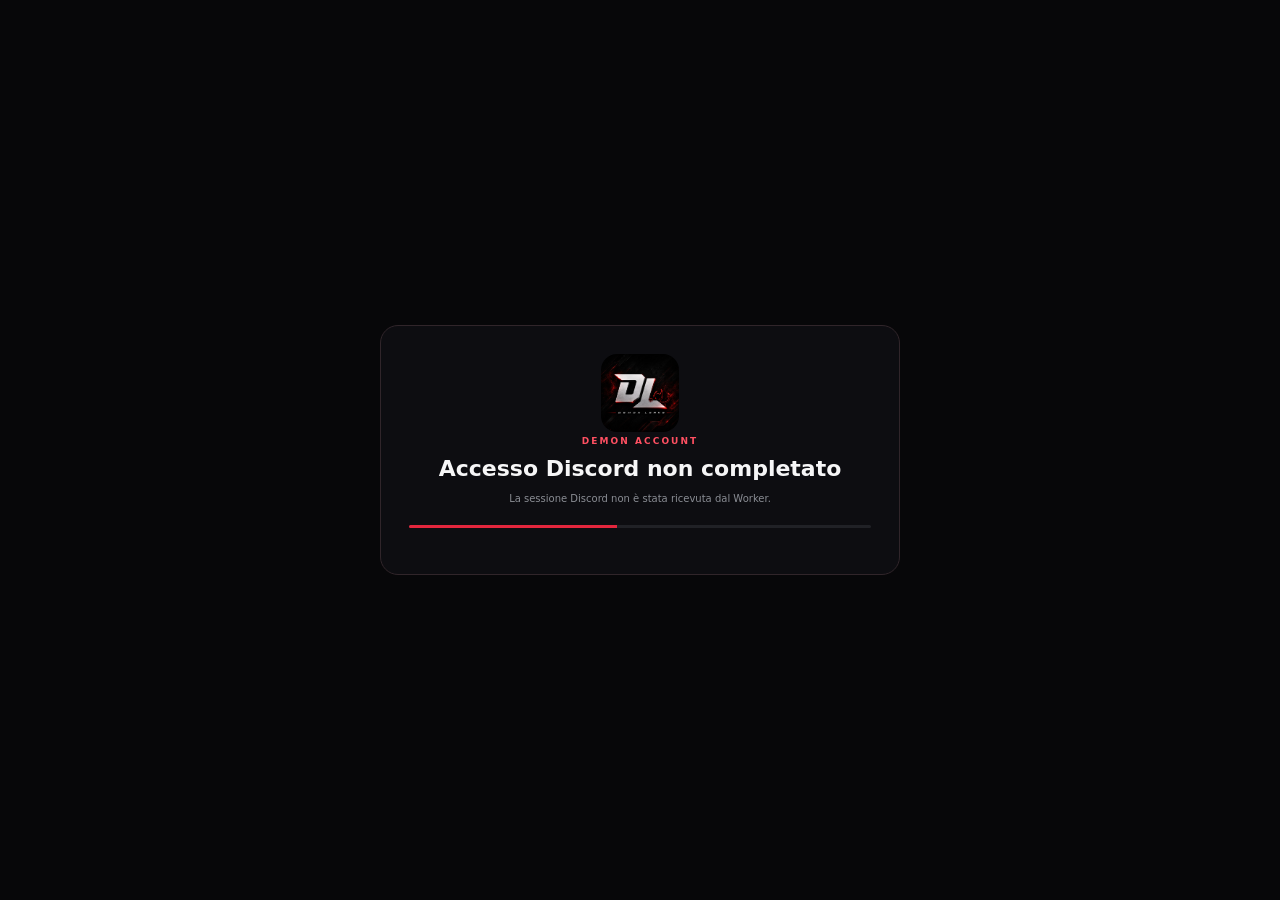
<file: auth-callback.html>
<!doctype html><html lang="it"><head><meta charset="utf-8"><meta name="viewport" content="width=device-width,initial-scale=1"><meta name="theme-color" content="#070709"><title>Demon Leaks • Discord</title><link rel="icon" href="./assets/demon-logo.jpg"><link rel="stylesheet" href="./styles.css?v=10.5"></head><body class="auth-callback-page"><div class="ambient ambient-a"></div><div class="ambient ambient-b"></div><main class="auth-callback-shell"><section class="auth-callback-card"><img src="./assets/demon-logo.jpg" alt=""><div class="hero-kicker">DEMON ACCOUNT</div><h1 id="authTitle">Collegamento Discord…</h1><p id="authText">Sto salvando il tuo account sul dispositivo. Non chiudere questa pagina.</p><div class="auth-progress"><span></span></div><button id="authRetry" class="top-action-btn btn-sand hidden" type="button"><span>Riprova</span></button></section></main><script src="./firebase-config.js?v=10.5"></script><script type="module" src="./auth-callback.js?v=10.5"></script></body></html>
</file>
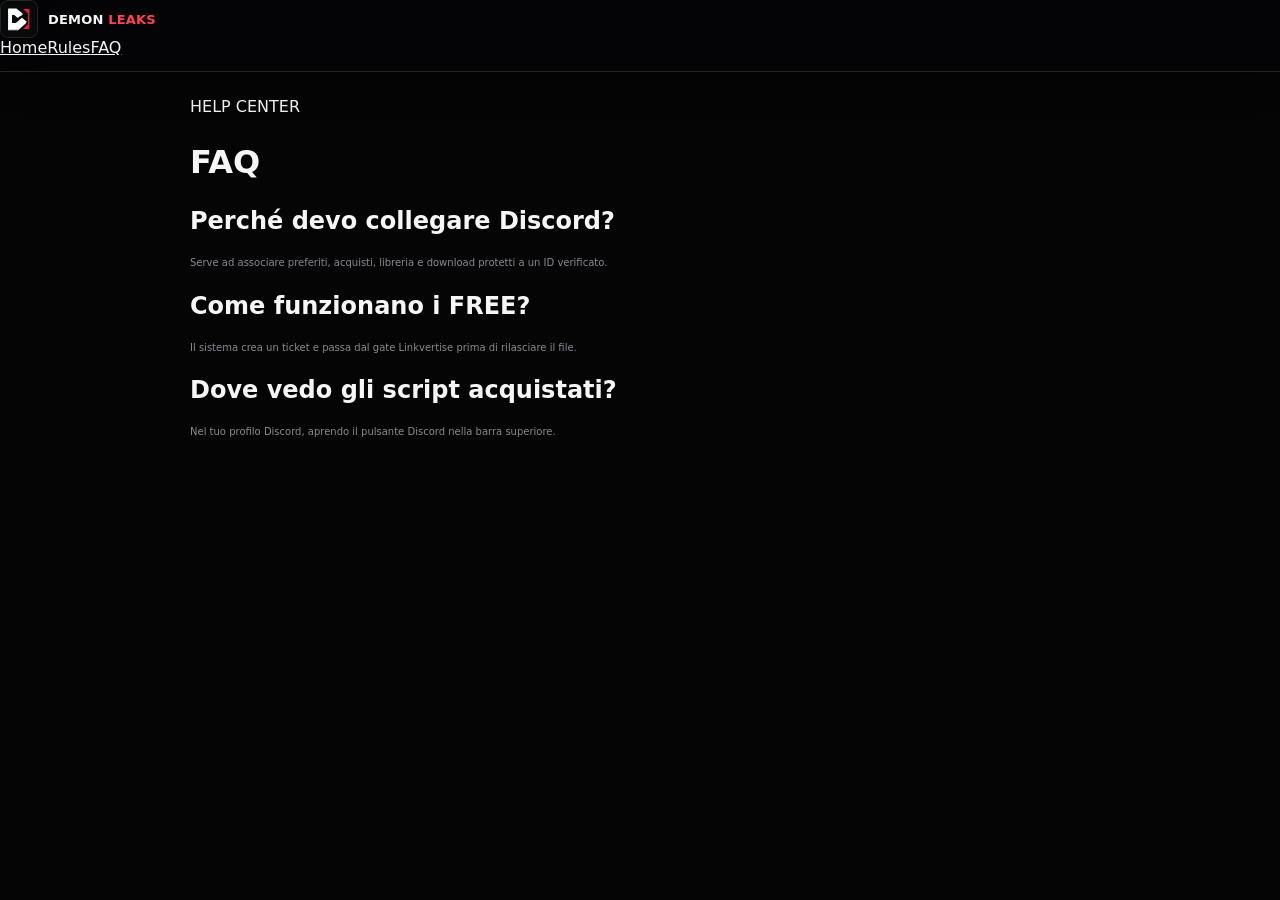
<file: faq.html>
<!doctype html><html lang="it"><head><meta charset="utf-8"><meta name="viewport" content="width=device-width,initial-scale=1"><title>FAQ • Demon Leaks</title><link rel="icon" href="./assets/demon-mark.svg"><link rel="stylesheet" href="./styles.css?v=8"></head><body><header class="site-header"><div class="header-inner"><a class="brand" href="./"><img src="./assets/demon-mark.svg"><span>DEMON <b>LEAKS</b></span></a><nav class="main-nav"><a href="./">Home</a><a href="./rules.html">Rules</a><a href="./faq.html">FAQ</a></nav></div></header><main class="resource-shell"><section class="resource-panel" style="max-width:900px;margin:25px auto"><div class="eyebrow">HELP CENTER</div><h1 style="font-size:32px">FAQ</h1><h2>Perché devo collegare Discord?</h2><p class="resource-description">Serve ad associare preferiti, acquisti, libreria e download protetti a un ID verificato.</p><h2>Come funzionano i FREE?</h2><p class="resource-description">Il sistema crea un ticket e passa dal gate Linkvertise prima di rilasciare il file.</p><h2>Dove vedo gli script acquistati?</h2><p class="resource-description">Nel tuo profilo Discord, aprendo il pulsante Discord nella barra superiore.</p></section></main></body></html>
</file>
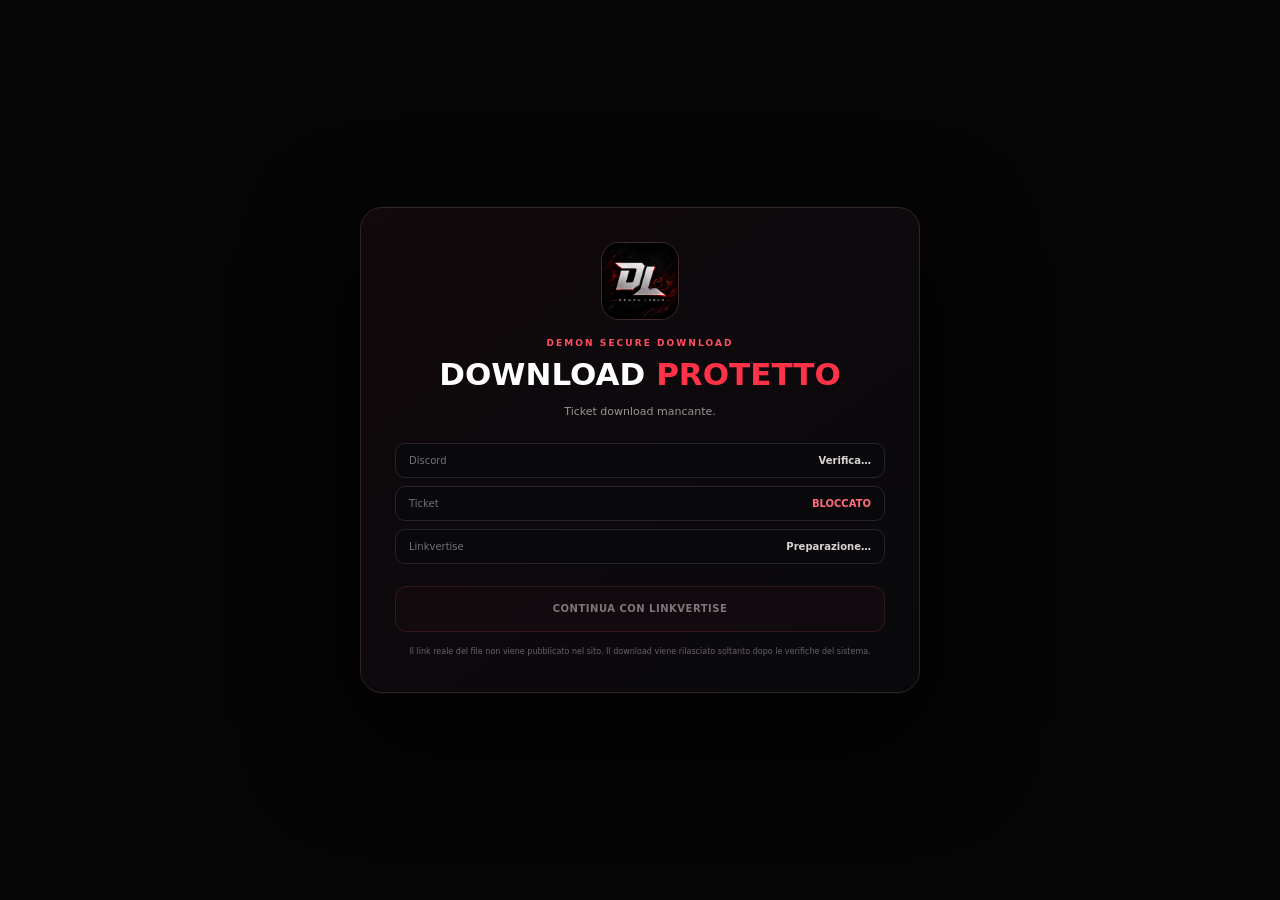
<file: free-gate.html>
<!doctype html>
<html lang="it">
<head>
  <meta charset="utf-8">
  <meta name="viewport" content="width=device-width,initial-scale=1">
  <meta name="theme-color" content="#070709">
  <title>Demon Leaks • Download protetto</title>
  <link rel="icon" href="./assets/demon-logo.jpg">
  <link rel="stylesheet" href="./styles.css">
  <link rel="stylesheet" href="./free-gate.css">
  <script src="./firebase-config.js"></script>
  <script src="https://publisher.linkvertise.com/cdn/linkvertise.js"></script>
</head>
<body class="gate-page">
  <main class="gate-shell">
    <section class="gate-card">
      <img src="./assets/demon-logo.jpg" class="gate-logo" alt="Demon Leaks">
      <div class="hero-kicker">DEMON SECURE DOWNLOAD</div>
      <h1>DOWNLOAD <span>PROTETTO</span></h1>
      <p id="gateMessage">Controllo della sessione Discord e preparazione Linkvertise…</p>

      <div id="gateChecks" class="gate-checks">
        <div><span>Discord</span><b id="checkDiscord">Verifica…</b></div>
        <div><span>Ticket</span><b id="checkTicket">Verifica…</b></div>
        <div><span>Linkvertise</span><b id="checkLinkvertise">Preparazione…</b></div>
      </div>

      <a id="protectedDownloadLink" class="gate-continue disabled" href="#">
        <span>CONTINUA CON LINKVERTISE</span>
      </a>

      <small class="gate-note">
        Il link reale del file non viene pubblicato nel sito. Il download viene
        rilasciato soltanto dopo le verifiche del sistema.
      </small>
    </section>
  </main>

  <script type="module" src="./free-gate.js?v=10.5"></script>
</body>
</html>
</file>
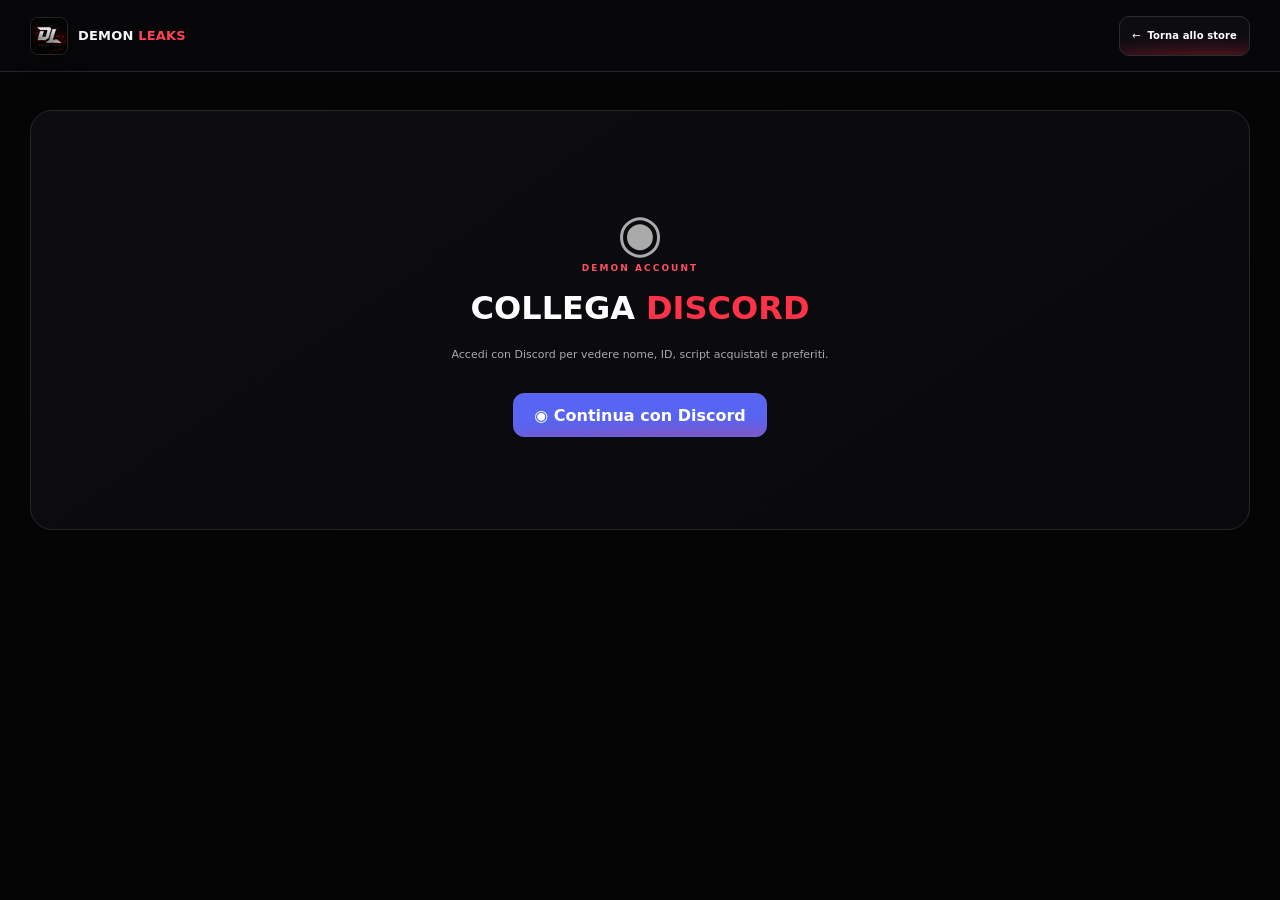
<file: profile.html>
<!doctype html>
<html lang="it">
<head>
  <meta charset="utf-8">
  <meta name="viewport" content="width=device-width,initial-scale=1">
  <meta name="theme-color" content="#070709">
  <title>Demon Leaks • Il mio account</title>
  <link rel="icon" href="./assets/demon-logo.jpg">
  <link rel="stylesheet" href="./styles.css?v=10.5">
  <link rel="stylesheet" href="./profile.css?v=10.5">
  <script src="./firebase-config.js?v=10.5"></script>
</head>
<body class="profile-page">
  <div class="ambient ambient-a"></div>
  <div class="ambient ambient-b"></div>

  <header class="profile-header">
    <a class="brand" href="./">
      <img src="./assets/demon-logo.jpg" alt="">
      <span>DEMON <b>LEAKS</b></span>
    </a>
    <a class="top-action-btn btn-sand" href="./">
      <span>←</span><b>Torna allo store</b>
    </a>
  </header>

  <main class="profile-shell">
    <section id="profileLoading" class="profile-state-card">
      Caricamento account Discord…
    </section>

    <section id="profileLogin" class="profile-state-card hidden">
      <div class="profile-big-icon">◉</div>
      <div class="hero-kicker">DEMON ACCOUNT</div>
      <h1>COLLEGA <span>DISCORD</span></h1>
      <p>Accedi con Discord per vedere nome, ID, script acquistati e preferiti.</p>
      <button id="profileDiscordLogin" class="profile-discord-button btn-sand" type="button">
        <span>◉ Continua con Discord</span>
      </button>
    </section>

    <section id="profileBlocked" class="profile-state-card danger hidden">
      <div class="profile-big-icon">⛔</div>
      <div class="hero-kicker">DEMON SECURITY</div>
      <h1>ACCOUNT <span>BLOCCATO</span></h1>
      <p id="profileBlockedReason">Il tuo profilo risulta bloccato.</p>
      <a class="top-action-btn btn-sand" href="./"><b>Torna allo store</b></a>
    </section>

    <div id="profileApp" class="hidden">
      <section class="profile-hero-card">
        <img id="profileAvatar" class="profile-avatar" src="./assets/demon-logo.jpg" alt="">

        <div class="profile-identity">
          <div class="hero-kicker">IL TUO ACCOUNT DEMON</div>
          <h1 id="profileName">Discord User</h1>

          <div class="profile-meta">
            <span>Discord ID <code id="profileDiscordId">—</code></span>
            <span class="verified-pill">● COLLEGATO</span>
          </div>
        </div>

        <button id="profileLogout" class="top-action-btn btn-sand" type="button">
          <span>⇥</span><b>Logout</b>
        </button>
      </section>

      <section id="profileBackendNotice" class="profile-backend-notice hidden">
        <b>Account collegato.</b>
        <span id="profileBackendNoticeText">La libreria non è stata caricata.</span>
        <button id="profileRetry" type="button">Riprova</button>
      </section>

      <section class="profile-metrics">
        <article>
          <small>SCRIPT ACQUISTATI</small>
          <b id="purchaseCount">0</b>
        </article>
        <article>
          <small>PREFERITI</small>
          <b id="favoriteCount">0</b>
        </article>
        <article>
          <small>STATO ACCOUNT</small>
          <b class="green">ATTIVO</b>
        </article>
      </section>

      <section class="purchases-panel">
        <div class="profile-section-head">
          <div>
            <div class="hero-kicker">MY LIBRARY</div>
            <h2>La tua libreria</h2>
          </div>

          <div class="profile-tabs">
            <button class="profile-tab active" data-profile-tab="purchases" type="button">
              I miei script
            </button>
            <button class="profile-tab" data-profile-tab="favorites" type="button">
              Preferiti
            </button>
          </div>
        </div>

        <div id="purchasesGrid" class="purchases-grid">
          <div class="profile-grid-loading">Caricamento script…</div>
        </div>

        <div id="favoritesGrid" class="purchases-grid hidden">
          <div class="profile-grid-loading">Caricamento preferiti…</div>
        </div>
      </section>
    </div>
  </main>

  <div id="profileToast" class="toast"></div>

  <script type="module" src="./profile.js?v=10.5"></script>
  <script type="module" src="./download-client.js?v=10.5"></script>
</body>
</html>
</file>
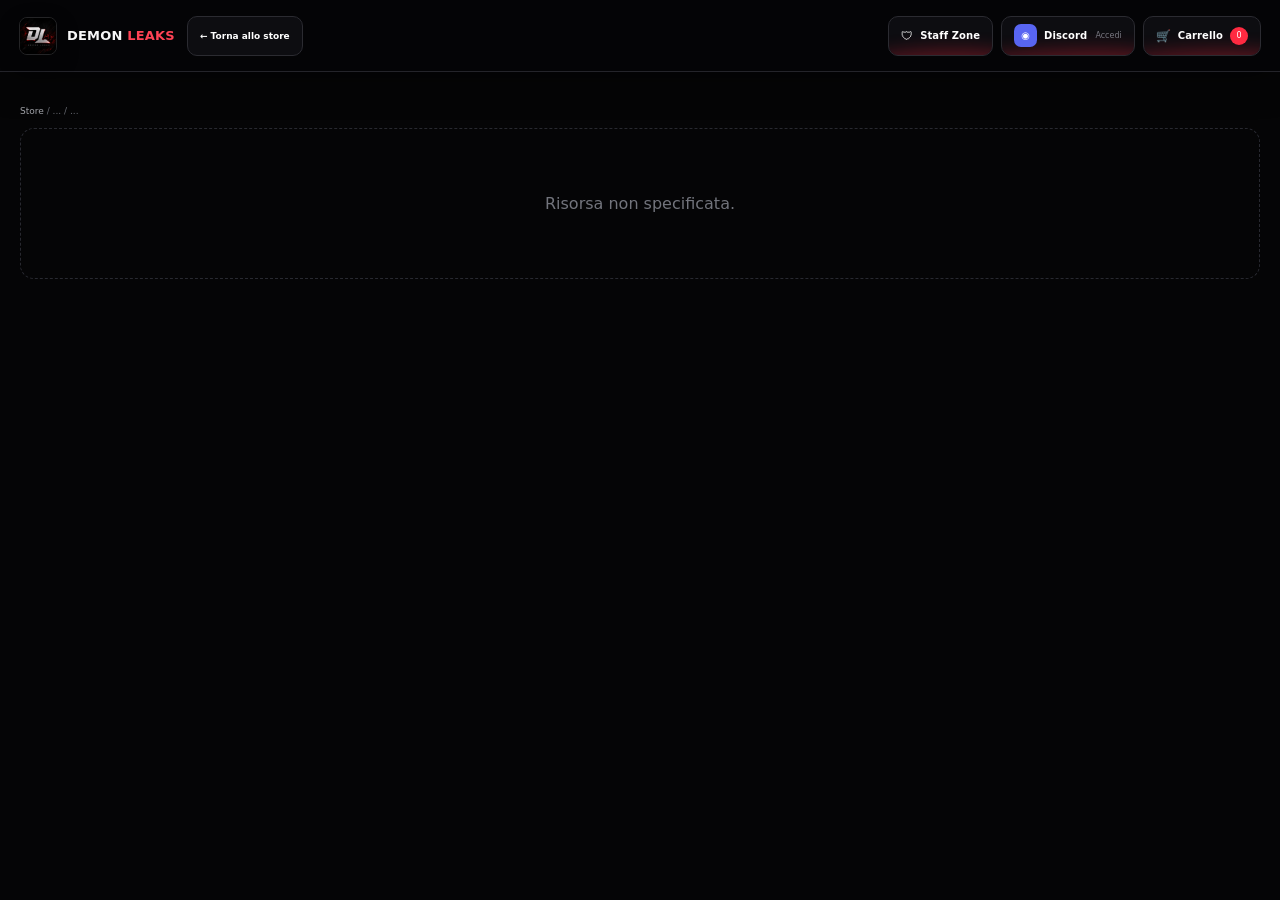
<file: resource.html>
<!doctype html>
<html lang="it">
<head>
  <meta charset="utf-8" />
  <meta name="viewport" content="width=device-width, initial-scale=1" />
  <meta name="theme-color" content="#070709" />
  <title>Demon Leaks • Risorsa</title>
  <link rel="icon" href="./assets/demon-logo.jpg" />
  <link rel="stylesheet" href="./styles.css?v=10.5" />
</head>
<body class="resource-page-body">
  <div class="ambient ambient-a"></div>
  <div class="ambient ambient-b"></div>
  <div class="scanlines" aria-hidden="true"></div>

  <header class="site-header">
    <div class="topbar-shell">
      <div class="topbar">
        <div class="top-left">
          <a class="brand" href="./" aria-label="Demon Leaks Home">
            <img src="./assets/demon-logo.jpg" alt="Demon Leaks" />
            <span>DEMON <b>LEAKS</b></span>
          </a>
          <a id="resourceBack" class="resource-return" href="./#catalog" data-resource-safe-action>← Torna allo store</a>
        </div>

        <div class="top-actions">
          <a class="top-action-btn staff-zone-top btn-sand" href="./staff-zone.html" title="Staff Zone">
            <span class="top-action-icon">🛡</span><b>Staff Zone</b>
          </a>

          <button id="discordAuthBtn" class="top-action-btn discord-auth-btn btn-sand" type="button">
            <span class="discord-auth-avatar">◉</span>
            <b class="discord-auth-label">Discord</b>
            <span class="discord-auth-state">Accedi</span>
          </button>

          <button id="resourceCartBtn" class="cart-btn btn-sand" type="button" title="Apri carrello nello store">
            <span class="cart-icon">🛒</span><b>Carrello</b><i id="resourceCartCount">0</i>
          </button>
        </div>
      </div>
    </div>
  </header>

  <main class="resource-shell-classic">
    <div class="resource-breadcrumb">
      <a href="./">Store</a> / <span id="resourceBreadcrumbCategory">...</span> / <span id="resourceBreadcrumbTitle">...</span>
    </div>

    <div id="resourceLoading" class="resource-loading">Caricamento risorsa...</div>

    <section id="resourceApp" class="hidden">
      <div class="resource-detail-classic">
        <!-- LEFT exactly as requested: YouTube / preview -->
        <div>
          <section class="resource-left-panel">
            <div id="resourceMedia" class="resource-video-wrap"></div>
            <div id="resourceGallery" class="resource-gallery hidden"></div>
          </section>

          <section id="resourceTagsPanel" class="resource-extra-panel hidden">
            <h3>Tags</h3>
            <div id="resourceTags" class="resource-tags"></div>
          </section>
        </div>

        <!-- RIGHT: details + download/favorite/cart -->
        <aside class="resource-right-panel">
          <div id="resourceCategory" class="resource-category">SCRIPT</div>
          <h1 id="resourceTitle">Demon Resource</h1>
          <div id="resourceDescription" class="resource-description"></div>

          <div class="resource-meta-grid">
            <div><small>TIPO</small><b id="resourceType">FREE</b></div>
            <div><small>VERSIONE</small><b id="resourceVersion">—</b></div>
            <div><small>AUTORE</small><b id="resourceAuthor">Demon Leaks</b></div>
            <div><small>AGGIORNATO</small><b id="resourceUpdated">—</b></div>
          </div>

          <div id="resourcePrice" class="resource-price free">FREE</div>

          <div class="resource-actions">
            <button id="resourceMainAction" class="resource-main-btn btn-sand" type="button">
              <span>Scarica</span>
            </button>
            <button id="resourceFavoriteBtn" class="resource-favorite-btn" type="button" data-favorite-id="">
              <span data-heart>♡</span>
            </button>
          </div>

          <div id="resourceCartToast" class="resource-cart-toast"></div>

          <p class="resource-security-note">
            Download e acquisti sono collegati al profilo Discord. I FREE usano il gate protetto Linkvertise; i Premium vengono consegnati soltanto agli account autorizzati.
          </p>
        </aside>
      </div>
    </section>
  </main>

  <section id="discordBlockedOverlay" class="discord-blocked-overlay hidden" aria-hidden="true">
    <div class="discord-blocked-card">
      <div class="blocked-symbol">⛔</div>
      <div class="hero-kicker">DEMON SECURITY</div>
      <h2>ACCESSO <span>BLOCCATO</span></h2>
      <p>Il tuo profilo Discord risulta bloccato dal sistema Demon Leaks.</p>
      <div class="blocked-info">
        <div><small>DISCORD</small><b id="blockedDiscordName">—</b></div>
        <div><small>ID</small><code id="blockedDiscordId">—</code></div>
        <div><small>MOTIVO</small><span id="blockedReason">Blocco staff</span></div>
      </div>
      <button id="blockedLogoutBtn" class="top-action-btn btn-sand" type="button"><span>Esci da Discord</span></button>
    </div>
  </section>

  <div id="toast" class="toast"></div>

  <script src="./firebase-config.js?v=10.5"></script>
  <script src="./config.js?v=10.5"></script>
  <script type="module" src="./resource.js?v=10.5"></script>
</body>
</html>
</file>
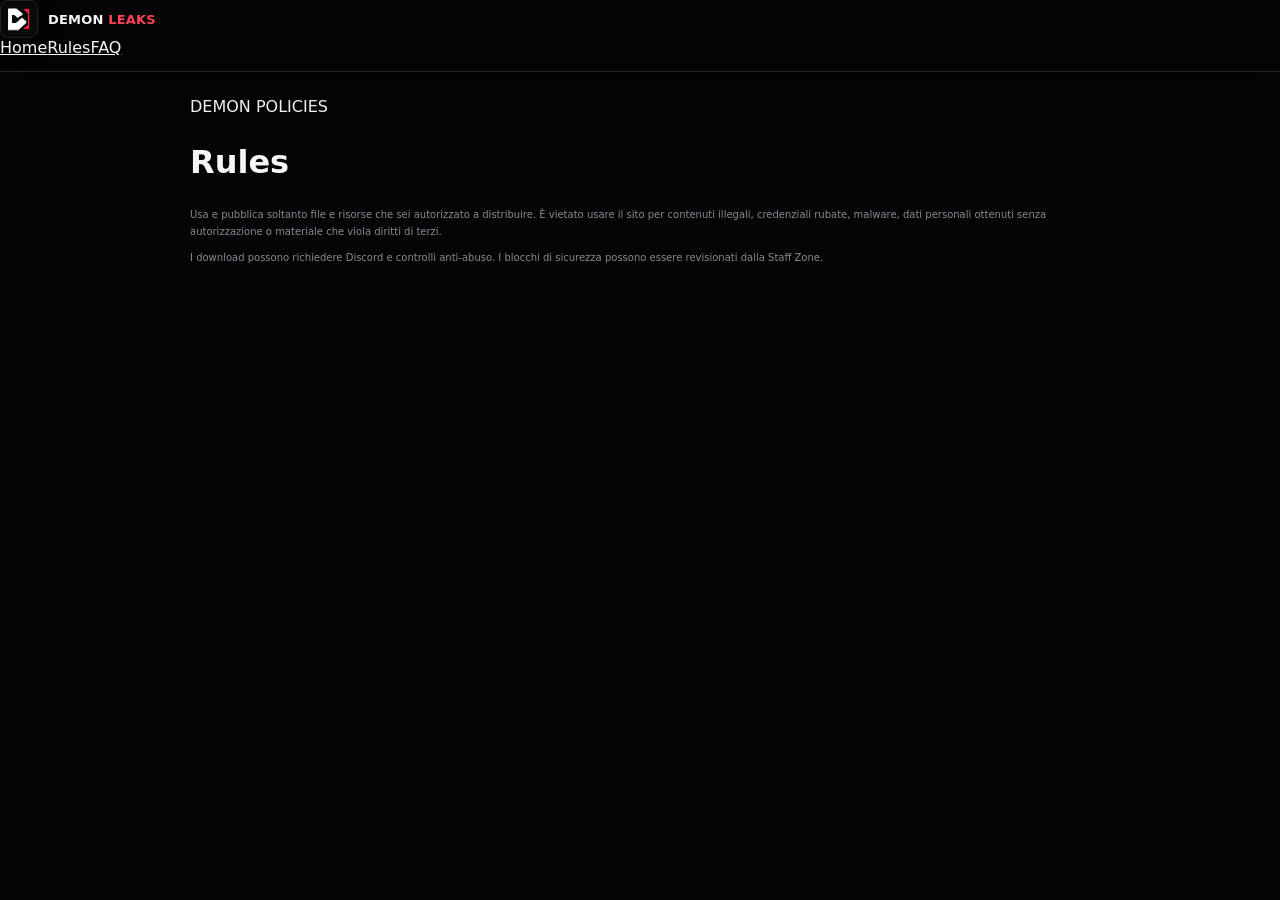
<file: rules.html>
<!doctype html><html lang="it"><head><meta charset="utf-8"><meta name="viewport" content="width=device-width,initial-scale=1"><title>Rules • Demon Leaks</title><link rel="icon" href="./assets/demon-mark.svg"><link rel="stylesheet" href="./styles.css?v=8"></head><body><header class="site-header"><div class="header-inner"><a class="brand" href="./"><img src="./assets/demon-mark.svg"><span>DEMON <b>LEAKS</b></span></a><nav class="main-nav"><a href="./">Home</a><a href="./rules.html">Rules</a><a href="./faq.html">FAQ</a></nav></div></header><main class="resource-shell"><section class="resource-panel" style="max-width:900px;margin:25px auto"><div class="eyebrow">DEMON POLICIES</div><h1 style="font-size:32px">Rules</h1><p class="resource-description">Usa e pubblica soltanto file e risorse che sei autorizzato a distribuire. È vietato usare il sito per contenuti illegali, credenziali rubate, malware, dati personali ottenuti senza autorizzazione o materiale che viola diritti di terzi.</p><p class="resource-description">I download possono richiedere Discord e controlli anti-abuso. I blocchi di sicurezza possono essere revisionati dalla Staff Zone.</p></section></main></body></html>
</file>
<file: styles.css>
:root{
  --bg:#050506;
  --panel:#0b0b0d;
  --panel2:#101014;
  --panel3:#141419;
  --line:#25252b;
  --line2:#342329;
  --text:#f6f6f7;
  --muted:#96969e;
  --muted2:#66666f;
  --red:#ff263d;
  --red2:#d00827;
  --red3:#7f0016;
  --red4:#3a0710;
  --green:#2bd37c;
  --page:1360px;
  --sidebar-closed:62px;
  --sidebar-open:238px;
  --radius:14px;
}
*{box-sizing:border-box}
html{scroll-behavior:smooth;background:var(--bg)}
body{margin:0;min-height:100vh;overflow-x:hidden;color:var(--text);font-family:Inter,ui-sans-serif,system-ui,-apple-system,BlinkMacSystemFont,"Segoe UI",sans-serif;background:#050506}
button,input,select{font:inherit}.hidden{display:none!important}
a{color:inherit}.ambient,.scanlines{pointer-events:none;position:fixed;inset:0}.ambient{z-index:-2;filter:blur(120px);opacity:.14}.ambient-a{inset:auto auto 10% -260px;width:560px;height:560px;border-radius:50%;background:#b0001c}.ambient-b{inset:52% -280px auto auto;width:620px;height:620px;border-radius:50%;background:#720010}.scanlines{z-index:300;opacity:.018;background:repeating-linear-gradient(0deg,transparent 0 5px,rgba(255,255,255,.13) 6px)}

/* HERO: proporzioni della reference, senza box gigante attorno alla navbar */
.hero{height:445px;position:relative;overflow:hidden;background:#08080a;border-bottom:1px solid #1c1c20}
.hero-bg{position:absolute;inset:0;width:100%;height:100%;object-fit:cover;object-position:center 50%;filter:saturate(1.08) brightness(.94) contrast(1.03);transform:scale(1.008);animation:heroBreath 14s ease-in-out infinite alternate}
.hero-shade{position:absolute;inset:0;background:linear-gradient(180deg,rgba(0,0,0,.28) 0%,rgba(0,0,0,.02) 32%,rgba(5,5,6,.14) 60%,rgba(5,5,6,.82) 100%),linear-gradient(90deg,rgba(5,5,6,.36),transparent 36%,transparent 70%,rgba(5,5,6,.18))}
.hero-particles{position:absolute;inset:0;opacity:.5;background-image:radial-gradient(circle at 19% 38%,rgba(255,58,78,.75) 0 1px,transparent 1.8px),radial-gradient(circle at 79% 31%,rgba(255,255,255,.42) 0 1px,transparent 1.5px),radial-gradient(circle at 66% 71%,rgba(255,38,61,.54) 0 1px,transparent 1.6px);background-size:137px 149px,179px 163px,211px 193px;animation:particles 12s linear infinite}
@keyframes heroBreath{to{transform:scale(1.035)}}@keyframes particles{to{background-position:137px -149px,-179px 163px,211px -193px}}

.site-header{position:sticky;top:0;z-index:70;height:72px;background:rgba(5,5,7,.97);border-bottom:1px solid #24242a;box-shadow:0 10px 34px rgba(0,0,0,.34);backdrop-filter:saturate(1.08) blur(8px)}
.topbar-shell{height:100%;width:100%;display:flex;align-items:center}
.topbar{position:relative;z-index:1;width:min(calc(100% - 38px),var(--page));height:100%;margin:0 auto;display:grid;grid-template-columns:minmax(0,1fr) auto minmax(0,1fr);align-items:center;column-gap:18px}
.top-left{grid-column:1;justify-self:start;display:flex;align-items:center;gap:12px;min-width:0}
.topbar>.modern-search{grid-column:2;justify-self:center}.topbar>.top-actions{grid-column:3;justify-self:end}
.brand{display:flex;align-items:center;gap:10px;text-decoration:none;min-width:max-content}.brand img{width:38px;height:38px;object-fit:cover;border-radius:8px;border:1px solid rgba(255,255,255,.13);box-shadow:0 8px 22px rgba(0,0,0,.32)}.brand span{font-size:13px;font-weight:850;letter-spacing:.015em}.brand b{color:#ff4355}
.language-wrap{height:38px;display:flex;align-items:center;gap:7px;padding:0 11px;border:1px solid #29292f;border-radius:10px;background:#0d0d11;box-shadow:inset 0 1px rgba(255,255,255,.025)}.language-wrap select{appearance:none;border:0;background:transparent;color:#fff;outline:0;font-size:10px;padding-right:4px}.language-wrap select option{background:#111;color:#fff}.globe{font-size:11px}

/* searchbar come video: 42px chiusa, si apre morbidamente */
.modern-search{justify-self:center;width:42px;height:42px;position:relative;display:flex;align-items:center;overflow:hidden;border-radius:999px;border:1px solid #2b2b31;background:#0d0d11;box-shadow:0 8px 24px rgba(0,0,0,.24);transition:width .72s cubic-bezier(.8,-.38,.2,1.38),border-color .25s,box-shadow .25s}
.modern-search.active,.modern-search:focus-within{width:min(520px,42vw);border-color:#45252a;box-shadow:0 14px 38px rgba(0,0,0,.35)}
.search-toggle{width:40px;height:40px;min-width:40px;display:grid;place-items:center;border:0;background:transparent;cursor:pointer}.search-glass{width:15px;height:15px;border:2px solid #e7e7eb;border-radius:50%;position:relative}.search-glass:after{content:"";position:absolute;width:7px;height:2px;background:#e7e7eb;right:-6px;bottom:-3px;transform:rotate(45deg);border-radius:2px}.modern-search input{min-width:0;width:100%;border:0;outline:0;background:transparent;color:#f3f3f5;font-size:11px;opacity:0;transform:translateX(-8px);transition:.25s;padding:0 8px}.modern-search.active input,.modern-search:focus-within input{opacity:1;transform:none}.search-clear{width:35px;height:35px;min-width:35px;border:0;background:transparent;color:#aaa;font-size:19px;opacity:0;pointer-events:none;cursor:pointer;transition:.2s}.modern-search.has-value .search-clear{opacity:1;pointer-events:auto}
.top-actions{display:flex;align-items:center;gap:8px}
.top-action-btn,.cart-btn{
  height:40px;padding:0 12px;border-radius:10px;border:1px solid #2b2b31;
  background:#0d0d11;color:#fff;cursor:pointer;text-decoration:none;
  position:relative;overflow:hidden;display:flex;align-items:center;gap:7px;
  font-size:10px;white-space:nowrap
}
.top-action-btn b,.cart-btn b{font-size:10px;letter-spacing:.01em}
.top-action-icon,.cart-icon{font-size:12px}
.discord-auth-btn{min-width:100px;justify-content:flex-start}
.discord-auth-avatar{
  width:23px;height:23px;border-radius:7px;display:grid;place-items:center;
  background:#5865f2;color:#fff;font-size:10px;overflow:hidden;flex:0 0 auto
}
.discord-auth-avatar img{width:100%;height:100%;object-fit:cover}
.discord-auth-state{color:#777780;font-size:8px;margin-left:1px}
.discord-auth-btn.logged-in{border-color:#383b67;background:#11121a}
.discord-auth-btn.logged-in .discord-auth-state{color:#6edb9c}
.cart-btn i{font-style:normal;display:grid;place-items:center;min-width:18px;height:18px;padding:0 5px;border-radius:99px;background:#ff2a41;font-size:8px}

.hero-copy{position:absolute;z-index:12;left:max(28px,calc((100vw - var(--page))/2));bottom:52px;width:min(530px,49vw)}.hero-kicker{font-size:9px;letter-spacing:.23em;color:#ff5062;font-weight:900;margin-bottom:8px}.hero-copy p{max-width:460px;margin:0;color:#dadade;font-size:12px;line-height:1.55;text-shadow:0 2px 14px #000}.hero-actions{display:flex;gap:9px;margin-top:14px}.hero-cta,.hero-ghost{min-height:38px;padding:0 15px;border-radius:9px;display:inline-flex;align-items:center;justify-content:center;text-decoration:none;font-size:10px;font-weight:800;position:relative;overflow:hidden}.hero-cta{background:#111116;border:1px solid #492329}.hero-ghost{background:rgba(9,9,12,.7);border:1px solid #303036}.hero-ghost:hover{border-color:#74404a}

/* SAND / POUR: deve essere chiaramente visibile al passaggio */
.btn-sand{position:relative;isolation:isolate;overflow:hidden;transition:transform .2s,border-color .2s,box-shadow .2s}
.btn-sand:before{content:"";position:absolute;z-index:1;left:-18%;width:136%;height:132%;bottom:-138%;background:linear-gradient(180deg,#ff6c79 0 6%,#ff2b43 27%,#c50022 66%,#7b0015 100%);border-radius:48% 52% 12% 10%/15% 18% 5% 5%;transform:rotate(-2deg);box-shadow:0 -7px 18px rgba(255,40,62,.32)}
.btn-sand:after{content:"";position:absolute;z-index:2;inset:0;opacity:0;background-image:radial-gradient(circle,#ff8390 0 1.4px,transparent 1.7px),radial-gradient(circle,#ff3d52 0 1.1px,transparent 1.5px),radial-gradient(circle,#c90927 0 1.4px,transparent 1.7px);background-size:22px 19px,29px 25px,37px 31px;background-position:4px 3px,14px 6px,21px 12px;mix-blend-mode:screen}
.btn-sand:hover{transform:translateY(-1px);border-color:#ff4357!important;box-shadow:0 10px 26px rgba(255,38,61,.16)}
.btn-sand:hover:before{animation:pour .78s cubic-bezier(.18,.76,.16,1) forwards}
.btn-sand:hover:after{animation:grains .82s ease forwards}
.btn-sand:not(:hover):before{animation:unpour .36s ease both}
.btn-sand>*{position:relative;z-index:4}
@keyframes pour{0%{bottom:-138%;transform:rotate(-2deg)}22%{bottom:-104%;transform:rotate(1deg)}48%{bottom:-65%;transform:rotate(-1deg)}76%{bottom:-24%;transform:rotate(.5deg)}100%{bottom:-2%;border-radius:5%}}
@keyframes unpour{from{bottom:-2%}to{bottom:-138%}}
@keyframes grains{0%{opacity:0;transform:translateY(-18px)}22%{opacity:.72}80%{opacity:.38}100%{opacity:0;transform:translateY(30px)}}

main{position:relative;z-index:10}
.info-strip{width:min(calc(100% - 46px),var(--page));margin:-32px auto 24px;display:grid;grid-template-columns:minmax(0,1fr) 340px;gap:15px;position:relative;z-index:20}.stats{display:grid;grid-template-columns:repeat(4,minmax(0,1fr));background:rgba(8,8,10,.96);border:1px solid #2a2528;border-radius:14px;overflow:hidden;box-shadow:0 16px 45px rgba(0,0,0,.34)}.stat{min-height:72px;display:flex;align-items:center;gap:12px;padding:0 18px;border-right:1px solid #242429}.stat:last-child{border-right:0}.stat .sicon{width:38px;height:38px;display:grid;place-items:center;border:1px solid #43242b;border-radius:10px;color:#ff4b5d;background:#171116}.stat b{font-size:15px;display:block}.stat small{font-size:8px;color:#777780;letter-spacing:.12em;display:block;margin-top:3px}.premium-card{min-height:72px;border-radius:14px;border:1px solid #592530;background:linear-gradient(120deg,rgba(74,9,20,.97),rgba(21,11,15,.97));display:flex;align-items:center;gap:12px;padding:0 16px;box-shadow:0 16px 45px rgba(0,0,0,.34)}.premium-icon{width:42px;height:42px;border-radius:11px;display:grid;place-items:center;background:linear-gradient(145deg,#ff354b,#99001a);box-shadow:0 0 22px rgba(255,35,59,.22)}.premium-copy{flex:1;min-width:0}.premium-copy small,.premium-copy strong{display:block}.premium-copy small{font-size:8px;color:#c39ba1}.premium-copy strong{font-size:11px;margin-top:3px}.pulse-dot{width:8px;height:8px;border-radius:50%;background:#34db82;box-shadow:0 0 0 0 rgba(52,219,130,.5);animation:pulse 1.8s infinite}@keyframes pulse{70%{box-shadow:0 0 0 9px rgba(52,219,130,0)}}

/* shop: stessa gerarchia della reference */
.catalog-shell{width:min(calc(100% - 46px),var(--page));margin:0 auto 80px;display:grid;grid-template-columns:250px minmax(0,1fr);gap:22px;align-items:start}.sidebar-slot{width:250px;min-height:620px;position:relative}
.sidebar{position:sticky;top:88px;width:var(--sidebar-closed);min-height:555px;padding:8px;overflow:hidden;border-radius:13px;border:1px solid #242429;background:rgba(9,9,12,.98);box-shadow:0 22px 60px rgba(0,0,0,.38);transition:width .4s cubic-bezier(.2,.8,.2,1),border-color .25s,box-shadow .25s;z-index:35}.sidebar:hover,.sidebar:focus-within{width:var(--sidebar-open);border-color:#49252b;box-shadow:0 25px 70px rgba(0,0,0,.52)}
.sidebar-logo{height:44px;display:flex;align-items:center;gap:10px;padding:0 2px 8px;border-bottom:1px solid #202024;white-space:nowrap}.sidebar-logo img{width:34px;height:34px;border-radius:7px;object-fit:cover;flex:0 0 34px}.sidebar-logo .links_name{font-size:11px!important;font-weight:850!important;letter-spacing:.06em}.side-search{height:38px;margin:10px 0 12px;display:flex;align-items:center;gap:7px;padding:0 8px;border-radius:9px;border:1px solid #24242a;background:#111115;white-space:nowrap}.side-search-icon{width:28px;min-width:28px;text-align:center;color:#ff5062}.side-search input{width:165px;border:0;outline:0;background:transparent;color:#fff;font-size:10px;opacity:0;pointer-events:none;transition:.4s}.sidebar:hover .side-search input,.sidebar:focus-within .side-search input{opacity:1;pointer-events:auto}.side-title{height:20px;padding:0 8px;color:#65656d;font-size:8px;letter-spacing:.15em;white-space:nowrap}.sidebar nav ul{list-style:none;padding:0;margin:0;display:grid;gap:3px}.sidebar li a{height:39px;display:flex;align-items:center;gap:9px;padding:0 7px;border-radius:8px;color:#92929b;text-decoration:none;border:1px solid transparent;white-space:nowrap;transition:.2s}.sidebar li a:hover,.sidebar li a.active{background:linear-gradient(90deg,rgba(255,38,61,.18),rgba(255,38,61,.02));border-color:#4d222a;color:#fff}.cat-icon{width:29px;min-width:29px;height:29px;display:grid;place-items:center;border-radius:7px;background:#15151a;color:#ff5264;font-size:10px}.cat-count{margin-left:auto;min-width:24px;text-align:center;padding:2px 5px;border-radius:6px;background:#17171c;color:#797982;font-size:8px;opacity:0;pointer-events:none;transition:.4s}
/* esattamente la logica richiesta */
.sidebar li a .links_name{color:#fff;font-size:15px;font-weight:400;white-space:nowrap;opacity:0;pointer-events:none;transition:0.4s}
.sidebar .links_name{opacity:0;pointer-events:none;transition:.4s}.sidebar:hover .links_name,.sidebar:focus-within .links_name,.sidebar:hover li a .links_name,.sidebar:focus-within li a .links_name,.sidebar:hover .cat-count,.sidebar:focus-within .cat-count{opacity:1;pointer-events:auto}.side-note{margin-top:13px;padding:12px 7px 2px;border-top:1px solid #202024;white-space:nowrap}.side-note b{font-size:9px}.side-note b span{color:#ff475a}.side-note small{display:block;width:195px;margin-top:7px;white-space:normal;font-size:8px;line-height:1.45;color:#66666e}

.catalog{min-width:0}.catalog-head{height:58px;display:grid;grid-template-columns:auto 1fr auto;align-items:center;gap:12px;border-bottom:1px solid #1d1d21;margin-bottom:14px}.results-copy{font-size:10px;color:#777780}.results-copy strong{color:#f4f4f5;font-size:12px}.catalog-dots{display:flex;gap:5px;justify-content:flex-start}.catalog-dots span{width:5px;height:5px;border-radius:50%;background:#432229}.catalog-dots span:first-child{background:#ff3249}.filters select{height:34px;border:1px solid #29292f;background:#101014;color:#aaa;border-radius:8px;padding:0 30px 0 10px;outline:0;font-size:9px}.product-grid{display:grid;grid-template-columns:repeat(3,minmax(0,1fr));gap:20px}.product-card{overflow:hidden;border:1px solid #2b2528;border-radius:16px;background:#0d0b0c;box-shadow:0 16px 45px rgba(0,0,0,.25);animation:cardIn .45s ease both;transition:.25s}.product-card:hover{transform:translateY(-4px);border-color:#61303a;box-shadow:0 22px 56px rgba(0,0,0,.42)}@keyframes cardIn{from{opacity:0;transform:translateY(12px)}to{opacity:1;transform:none}}.card-media{height:190px;position:relative;overflow:hidden;background:#111}.card-media img{width:100%;height:100%;object-fit:cover;display:block;transition:.4s}.product-card:hover .card-media img{transform:scale(1.03)}.fallback{width:100%;height:100%;display:grid;place-items:center;background:radial-gradient(circle at 50% 30%,#4f0b17,#09090b 70%)}.fallback b{font-size:30px;letter-spacing:.12em;color:#ff4054}.badge{position:absolute;top:10px;right:10px;padding:5px 8px;border-radius:999px;background:#ff3048;color:#fff;font-size:8px;font-weight:900}.badge.free{background:#16844d}.card-body{padding:14px}.category-pill{font-size:8px;color:#ff5e70;text-transform:uppercase;letter-spacing:.11em;font-weight:850}.card-body h3{font-size:13px;margin:7px 0 6px;white-space:nowrap;overflow:hidden;text-overflow:ellipsis}.card-body p{margin:0;color:#81818a;font-size:10px;line-height:1.45;min-height:29px;display:-webkit-box;-webkit-line-clamp:2;-webkit-box-orient:vertical;overflow:hidden}.card-foot{margin-top:13px;padding-top:11px;border-top:1px solid #202024;display:flex;align-items:center;justify-content:space-between;gap:10px}.price{font-size:13px;font-weight:900;color:#ff5567}.price.free{color:#41d68b}.small-btn{min-height:32px;padding:0 11px;border-radius:8px;border:1px solid #4c242a;background:#15151a;color:#fff;cursor:pointer;text-decoration:none;font-size:9px;font-weight:850;display:inline-flex;align-items:center;justify-content:center;overflow:hidden;position:relative}.empty{min-height:420px;border:1px dashed #2a2a30;border-radius:15px;background:radial-gradient(circle at center,rgba(255,38,61,.055),transparent 58%);display:grid;place-content:center;text-align:center;color:#73737c}.empty-orbit{font-size:33px;color:#ff3f53;animation:orbit 4s linear infinite}.empty h3{font-size:13px;color:#ddd;margin:8px 0 4px}.empty p{margin:0;font-size:9px}@keyframes orbit{to{transform:rotate(360deg)}}

.legal-footer{border-top:1px solid #1f1f23;background:#070709;padding:24px max(24px,calc((100vw - var(--page))/2));color:#676770;font-size:8px;line-height:1.5}.legal-footer-brand{letter-spacing:.13em;text-transform:uppercase;color:#a2a2aa;margin-bottom:7px}.legal-footer p{max-width:1140px;margin:4px 0}.legal-footer strong{color:#bbb}

/* CART DRAWER */
.drawer-backdrop{position:fixed;inset:0;background:rgba(0,0,0,.64);z-index:80}.cart-drawer{position:fixed;right:0;top:0;bottom:0;width:min(420px,96vw);display:flex;flex-direction:column;background:#0a0a0e;border-left:1px solid #26262c;z-index:90;transform:translateX(103%);transition:transform .42s cubic-bezier(.2,.85,.2,1);box-shadow:-28px 0 70px rgba(0,0,0,.48)}.cart-drawer.open{transform:none}.drawer-head{height:65px;padding:0 18px;display:flex;align-items:center;justify-content:space-between;border-bottom:1px solid #202026}.drawer-head h2{font-size:15px}.drawer-head button{width:34px;height:34px;border:1px solid #28282e;border-radius:8px;background:#15151a;color:#fff;font-size:19px;cursor:pointer}.cart-items{flex:1;padding:15px;overflow:auto}.cart-empty{margin-top:78px;text-align:center;color:#71717a;font-size:10px}.cart-row{display:grid;grid-template-columns:52px 1fr 30px;gap:9px;align-items:center;margin-bottom:8px;padding:9px;border-radius:10px;border:1px solid #202026;background:#101014}.cart-thumb{width:52px;height:46px;border-radius:7px;object-fit:cover;background:#17171c}.cart-row b{font-size:10px}.cart-row small{display:block;margin-top:3px;font-size:9px;color:#ff5a6b}.remove-cart{height:30px;border:1px solid #29292e;border-radius:7px;background:#16161b;color:#aaa;cursor:pointer}.drawer-footer{padding:15px;border-top:1px solid #202026}.total{display:flex;align-items:center;justify-content:space-between;margin-bottom:12px}.total span{font-size:10px;color:#888}.total b{font-size:17px}.drawer-footer small{display:block;margin-top:9px;font-size:8px;line-height:1.5;color:#62626a}

/* ORDER BUTTON — ricostruito sulla reference top-down, 8 secondi */
.order-button{width:100%;height:62px;border:0;border-radius:999px;background:#171821;color:#fff;cursor:pointer;position:relative;overflow:hidden;font-size:11px;font-weight:800;box-shadow:inset 0 0 0 1px rgba(255,255,255,.035);transition:background .22s,box-shadow .22s}.order-button:hover{background:#1b1c26;box-shadow:inset 0 0 0 1px rgba(255,255,255,.06),0 12px 30px rgba(0,0,0,.22)}.order-label{position:relative;z-index:20;height:100%;display:inline-flex;align-items:center;justify-content:center;transition:opacity .22s,transform .22s}.order-track{position:absolute;inset:0;z-index:8;opacity:0;pointer-events:none}.order-road{position:absolute;left:0;right:0;top:50%;height:3px;transform:translateY(-50%);background:repeating-linear-gradient(90deg,#fff 0 8px,transparent 8px 22px);opacity:0}
.order-package{position:absolute;left:calc(100% - 205px);top:17px;width:34px;height:28px;border-radius:3px;background:#f2a51e;box-shadow:inset 0 3px rgba(255,255,255,.25);opacity:0;z-index:5}.package-tape{position:absolute;left:13px;top:0;width:5px;height:100%;background:#ffd163}
.order-truck{position:absolute;left:calc(100% + 25px);top:8px;width:164px;height:46px;z-index:8;filter:drop-shadow(0 4px 6px rgba(0,0,0,.25))}.truck-cargo{position:absolute;left:0;top:3px;width:104px;height:40px;border-radius:4px;background:linear-gradient(180deg,#f9fbff 0%,#e9edf4 48%,#d8deea 100%);box-shadow:inset 0 0 0 1px rgba(110,120,137,.16)}.truck-cab{position:absolute;left:102px;top:2px;width:43px;height:42px;border-radius:2px 13px 13px 2px;background:#ff3e48;border-left:5px solid #c9001e}.truck-windshield{position:absolute;left:9px;top:6px;width:20px;height:30px;border-radius:2px 9px 9px 2px;background:linear-gradient(105deg,#151a22 0 58%,#303640 60% 76%,#151a22 78%);transform:skewY(-3deg)}.truck-headlamp{position:absolute;right:-3px;width:5px;height:10px;border-radius:2px;background:#ffe861;box-shadow:0 0 7px rgba(255,235,91,.75)}.lamp-a{top:4px}.lamp-b{bottom:4px}.truck-beam{position:absolute;left:143px;width:78px;height:18px;background:linear-gradient(90deg,rgba(255,231,92,.56),rgba(255,231,92,0));opacity:0;clip-path:polygon(0 35%,100% 0,100% 100%,0 65%)}.beam-a{top:1px;transform:rotate(-7deg);transform-origin:left center}.beam-b{bottom:1px;transform:rotate(7deg);transform-origin:left center}.truck-rear-line{position:absolute;left:-24px;width:28px;height:3px;background:#f5f6fb;border-radius:99px;transform-origin:right center}.rear-line-a{top:8px;transform:rotate(33deg)}.rear-line-b{bottom:8px;transform:rotate(-33deg)}
.order-button.processing .order-label{opacity:0;transform:translateY(3px)}.order-button.processing .order-track{opacity:1}.order-button.processing .order-truck{animation:truck-drive 8s ease forwards}.order-button.processing .order-package{animation:load-package 8s ease forwards}.order-button.processing .order-road{animation:road-line 8s ease forwards}.order-button.processing .truck-beam{animation:truck-lights 8s ease forwards}
.order-button.done{background:#147341}.order-button.done .order-label{opacity:1;transform:none}.order-button.done .order-label:after{content:" ✓";margin-left:5px;color:#67efa5}.order-button.done .order-track{opacity:0}
@keyframes truck-drive{
  0%{left:calc(100% + 24px)}
  10%,30%{left:calc(100% - 164px)}
  40%{left:calc(100% - 104px)}
  60%{left:calc(100% - 224px)}
  75%,100%{left:calc(100% + 24px)}
}
@keyframes load-package{
  0%,8%{left:26px;opacity:0;transform:scale(.9)}
  12%,26%{left:26px;opacity:1;transform:scale(1)}
  36%{left:calc(100% - 188px);opacity:1}
  40%,100%{left:calc(100% - 188px);opacity:0;transform:scale(.78)}
}
@keyframes road-line{0%,43%{opacity:0}50%,70%{opacity:.92}78%,100%{opacity:0}}
@keyframes truck-lights{0%,36%{opacity:0}43%,69%{opacity:.9}75%,100%{opacity:0}}

.toast{position:fixed;left:50%;bottom:26px;z-index:130;transform:translate(-50%,16px);opacity:0;pointer-events:none;padding:9px 14px;border:1px solid #37373d;border-radius:9px;background:#16161c;color:#fff;font-size:10px;box-shadow:0 16px 42px rgba(0,0,0,.45);transition:.3s}.toast.show{opacity:1;transform:translate(-50%,0)}
html[dir="rtl"] body{direction:rtl}html[dir="rtl"] .hero-copy{left:auto;right:max(28px,calc((100vw - var(--page))/2))}html[dir="rtl"] .cat-count{margin-left:0;margin-right:auto}html[dir="rtl"] .cart-drawer{right:auto;left:0;transform:translateX(-103%);border-left:0;border-right:1px solid #26262c}html[dir="rtl"] .cart-drawer.open{transform:none}

@media(max-width:1120px){.topbar{grid-template-columns:minmax(0,1fr) auto minmax(0,1fr)}.modern-search.active,.modern-search:focus-within{width:34vw}.info-strip{grid-template-columns:1fr 250px}.product-grid{grid-template-columns:repeat(2,minmax(0,1fr))}.catalog-shell{grid-template-columns:220px 1fr}.sidebar-slot{width:220px}}
@media(max-width:820px){.site-header{height:64px}.hero{height:390px}.topbar{width:calc(100% - 22px);grid-template-columns:auto 1fr auto;column-gap:8px}.top-left .language-wrap{display:none}.brand span{display:none}.topbar>.modern-search{grid-column:2;justify-self:center}.modern-search.active,.modern-search:focus-within{width:min(100%,330px)}.topbar>.top-actions{grid-column:3}.top-actions .discord{display:none}.hero-copy{left:18px;bottom:42px;width:72vw}.info-strip{width:calc(100% - 24px);grid-template-columns:1fr;margin-top:-26px}.premium-card{display:none}.stats{grid-template-columns:repeat(2,1fr)}.stat{border-bottom:1px solid #242429}.catalog-shell{width:calc(100% - 24px);grid-template-columns:1fr}.sidebar-slot{width:100%;min-height:auto}.sidebar{position:relative;top:auto;width:100%;min-height:auto}.sidebar:hover,.sidebar:focus-within{width:100%}.sidebar-logo{display:none}.side-search input,.sidebar .links_name,.sidebar li a .links_name,.sidebar .cat-count{opacity:1!important;pointer-events:auto!important}.side-search input{width:100%}.sidebar nav ul{grid-template-columns:repeat(2,minmax(0,1fr))}.side-note{display:none}.product-grid{grid-template-columns:1fr}.legal-footer{padding:24px 16px}}
@media(max-width:520px){.site-header{height:58px}.hero{height:350px}.topbar{height:58px;width:calc(100% - 14px);grid-template-columns:auto 1fr auto}.brand img{width:33px;height:33px}.modern-search{width:38px;height:38px}.search-toggle{width:36px;height:36px;min-width:36px}.modern-search.active,.modern-search:focus-within{position:absolute;left:45px;right:55px;width:auto;z-index:4}.cart-btn{height:38px;padding:0 10px}.cart-btn b{display:none}.hero-copy{width:84vw;bottom:34px}.hero-copy p{font-size:10px}.stats{grid-template-columns:1fr 1fr}.stat{padding:0 10px;gap:8px}.stat .sicon{width:32px;height:32px}.order-button{height:58px}.order-truck{transform:scale(.88);transform-origin:center left}}
@media(prefers-reduced-motion:reduce){*,*:before,*:after{animation-duration:.001ms!important;animation-iteration-count:1!important;scroll-behavior:auto!important;transition-duration:.001ms!important}}


/* ============================================================
   DISCORD PROFILE / BLOCK
   ============================================================ */
.discord-blocked-overlay{
  position:fixed;inset:0;z-index:500;background:rgba(3,3,5,.96);
  display:grid;place-items:center;padding:24px
}
.discord-blocked-card{
  width:min(560px,94vw);padding:34px;border-radius:22px;text-align:center;
  background:linear-gradient(145deg,#12090c,#09090c);
  border:1px solid #63222c;box-shadow:0 35px 100px rgba(0,0,0,.7)
}
.blocked-symbol{font-size:54px}
.discord-blocked-card h2{font-size:30px;margin:8px 0 6px}
.discord-blocked-card h2 span{color:#ff3348}
.discord-blocked-card p{color:#aaa2a5;font-size:11px;line-height:1.6}
.blocked-info{
  margin:22px 0;display:grid;gap:8px;text-align:left;padding:14px;
  border:1px solid #302126;border-radius:12px;background:#08080a
}
.blocked-info>div{display:grid;grid-template-columns:90px 1fr;gap:10px;align-items:center}
.blocked-info small{font-size:8px;color:#70696c;letter-spacing:.13em}
.blocked-info b,.blocked-info span,.blocked-info code{font-size:10px;color:#ddd}
.discord-blocked-card .top-action-btn{margin:0 auto;justify-content:center}

@media(max-width:1000px){
  .top-action-btn b{display:none}
  .top-action-btn{min-width:40px;padding:0 10px}
  .discord-auth-state{display:none}
  .discord-auth-btn{min-width:40px}
}


/* ==========================================================
   V9 — SOLO AGGIUNTE. La grafica originale resta invariata.
   ========================================================== */

.tutorial-replay{
  cursor:pointer;
  font-family:inherit;
}

/* Card cliccabile senza cambiarne la struttura */
.product-card[data-resource-id]{cursor:pointer}
.product-card[data-resource-id]:focus-visible{
  outline:1px solid #e6253b;
  outline-offset:3px;
}

/* Guided tutorial */
.demon-tutorial{
  position:fixed;
  inset:0;
  z-index:900;
  background:rgba(2,2,4,.74);
}
.tutorial-spotlight{
  position:fixed;
  z-index:901;
  border:1px solid rgba(255,47,66,.92);
  border-radius:15px;
  box-shadow:
    0 0 0 9999px rgba(2,2,4,.72),
    0 0 34px rgba(218,24,46,.28);
  transition:left .23s ease,top .23s ease,width .23s ease,height .23s ease;
  pointer-events:none;
}
.tutorial-card{
  position:fixed;
  z-index:902;
  width:min(390px,calc(100vw - 28px));
  padding:19px;
  border:1px solid #32252a;
  border-radius:16px;
  background:#0c0c10;
  box-shadow:0 25px 80px rgba(0,0,0,.72);
  transition:left .23s ease,top .23s ease;
}
.tutorial-card.tutorial-centered{
  left:50%;
  top:50%;
  transform:translate(-50%,-50%);
}
.tutorial-card:not(.tutorial-centered){transform:none}
.tutorial-card-top{
  min-height:30px;
  display:flex;
  align-items:flex-start;
  justify-content:space-between;
  gap:12px;
  margin-bottom:10px;
}
.tutorial-card-top img{
  width:150px;
  max-height:74px;
  object-fit:cover;
  object-position:center;
  border-radius:9px;
  border:1px solid #2d2024;
}
.tutorial-card-top span{
  color:#686970;
  font-size:8px;
  font-weight:800;
  letter-spacing:.08em;
}
.tutorial-card h2{
  margin:6px 0 8px;
  font-size:19px;
  line-height:1.15;
}
.tutorial-card p{
  margin:0;
  color:#92939a;
  font-size:10px;
  line-height:1.65;
}
.tutorial-actions{
  margin-top:17px;
  display:flex;
  align-items:center;
  justify-content:space-between;
}
.tutorial-actions button{
  min-height:35px;
  padding:0 12px;
  border:1px solid #292a30;
  border-radius:9px;
  background:#111216;
  color:#fff;
  font-size:9px;
  font-weight:800;
  cursor:pointer;
}
.tutorial-actions #tutorialNext{
  border-color:#54252c;
  background:#171115;
}

/* ==========================================================
   Resource detail — stessa palette / stessi pannelli Demon
   ========================================================== */
.resource-page-body{
  min-height:100vh;
}
.resource-return{
  height:40px;
  padding:0 12px;
  border-radius:10px;
  border:1px solid #2b2b31;
  background:#0d0d11;
  color:#fff;
  text-decoration:none;
  display:flex;
  align-items:center;
  font-size:9px;
  font-weight:800;
}
.resource-shell-classic{
  width:min(calc(100% - 34px),1240px);
  margin:34px auto 80px;
}
.resource-breadcrumb{
  margin-bottom:12px;
  color:#666870;
  font-size:9px;
}
.resource-breadcrumb a{
  color:#a2a4aa;
  text-decoration:none;
}
.resource-detail-classic{
  display:grid;
  grid-template-columns:minmax(0,1.35fr) minmax(330px,.65fr);
  gap:16px;
  align-items:start;
}
.resource-left-panel,
.resource-right-panel,
.resource-extra-panel{
  border:1px solid #25262c;
  border-radius:15px;
  background:#0d0d11;
  overflow:hidden;
}
.resource-video-wrap{
  aspect-ratio:16/9;
  background:#060608;
  position:relative;
}
.resource-video-wrap iframe,
.resource-video-wrap img{
  display:block;
  width:100%;
  height:100%;
  border:0;
  object-fit:cover;
}
.resource-gallery{
  display:flex;
  gap:7px;
  padding:9px;
  overflow:auto;
  border-top:1px solid #202126;
}
.resource-gallery button{
  flex:0 0 88px;
  height:56px;
  padding:0;
  border:1px solid #2c2d33;
  border-radius:8px;
  overflow:hidden;
  background:#121318;
  cursor:pointer;
}
.resource-gallery img{
  width:100%;
  height:100%;
  object-fit:cover;
}
.resource-right-panel{
  padding:18px;
  position:sticky;
  top:86px;
}
.resource-category{
  color:#e6263d;
  font-size:8px;
  font-weight:900;
  letter-spacing:.12em;
  text-transform:uppercase;
}
.resource-right-panel h1{
  margin:7px 0 10px;
  font-size:25px;
  line-height:1.08;
}
.resource-description{
  color:#888a92;
  font-size:10px;
  line-height:1.67;
  white-space:pre-wrap;
}
.resource-meta-grid{
  display:grid;
  grid-template-columns:1fr 1fr;
  gap:7px;
  margin:15px 0;
}
.resource-meta-grid>div{
  padding:9px;
  border:1px solid #23242a;
  border-radius:8px;
  background:#101116;
}
.resource-meta-grid small{
  display:block;
  color:#60626a;
  font-size:7px;
  letter-spacing:.08em;
}
.resource-meta-grid b{
  display:block;
  margin-top:3px;
  font-size:9px;
}
.resource-price{
  margin:15px 0;
  font-size:21px;
  font-weight:900;
}
.resource-price.free{color:#57d18a}
.resource-actions{
  display:grid;
  grid-template-columns:1fr 43px;
  gap:7px;
}
.resource-main-btn,
.resource-favorite-btn{
  min-height:42px;
  border:1px solid #4b272d;
  border-radius:9px;
  background:#171116;
  color:#fff;
  font-size:9px;
  font-weight:900;
  cursor:pointer;
}
.resource-main-btn{
  position:relative;
  overflow:hidden;
}
.resource-favorite-btn{
  font-size:18px;
  border-color:#2c2d33;
  background:#121318;
}
.resource-favorite-btn.active{
  color:#ff4256;
  border-color:#603039;
}
.resource-security-note{
  margin:11px 0 0;
  color:#60636b;
  font-size:8px;
  line-height:1.55;
}
.resource-extra-panel{
  margin-top:12px;
  padding:15px;
}
.resource-extra-panel h3{
  margin:0 0 11px;
  font-size:12px;
}
.resource-tags{
  display:flex;
  flex-wrap:wrap;
  gap:6px;
}
.resource-tag{
  padding:5px 7px;
  border:1px solid #282930;
  border-radius:7px;
  background:#121318;
  color:#8e9097;
  font-size:8px;
}
.resource-loading{
  padding:65px;
  text-align:center;
  color:#72747c;
  border:1px dashed #282930;
  border-radius:14px;
}
.resource-cart-toast{
  margin-top:9px;
  min-height:18px;
  color:#70d694;
  font-size:8px;
}
@media(max-width:860px){
  .resource-detail-classic{grid-template-columns:1fr}
  .resource-right-panel{position:static}
}
@media(max-width:560px){
  .tutorial-card{
    left:14px!important;
    top:auto!important;
    bottom:14px!important;
    transform:none!important;
    width:calc(100vw - 28px)!important;
  }
  .resource-shell-classic{
    width:calc(100% - 24px);
    margin-top:22px;
  }
  .resource-video-wrap{aspect-ratio:16/10}
}

/* ===== V10 stability + pre-entry/tour only. Base visual design unchanged. ===== */
.demon-solid-mode .ambient,.demon-solid-mode .scanlines,.demon-solid-mode .hero-particles{display:none!important}.demon-navigation-locked{overscroll-behavior:none}.demon-preentry{position:fixed;inset:0;z-index:1200;background:radial-gradient(circle at 50% 20%,rgba(91,12,25,.42),rgba(3,3,5,.97) 55%);display:grid;place-items:center;padding:18px;overflow:auto}.preentry-card{width:min(560px,100%);max-height:calc(100vh - 36px);overflow:auto;background:#0c0c10;border:1px solid #3a252a;border-radius:20px;padding:22px;box-shadow:0 35px 110px rgba(0,0,0,.72)}.preentry-brand{width:100%;height:145px;object-fit:cover;border-radius:13px;border:1px solid #302126;margin-bottom:14px}.preentry-progress{height:3px;background:#202126;border-radius:99px;overflow:hidden;margin-bottom:20px}.preentry-progress span{display:block;height:100%;width:50%;background:#e3263d;transition:.25s}.preentry-step h2{margin:6px 0 8px;font-size:24px}.preentry-step>p{color:#898b93;font-size:10px;line-height:1.65}.preentry-label{display:grid;gap:6px;margin:16px 0;color:#777981;font-size:8px;font-weight:800;letter-spacing:.09em;text-transform:uppercase}.preentry-label select{height:40px;border:1px solid #2c2d34;border-radius:9px;background:#111216;color:#fff;padding:0 10px}.preentry-choice-grid{display:grid;grid-template-columns:1fr 1fr;gap:8px}.pre-choice{min-height:76px;text-align:left;border:1px solid #2b2c32;border-radius:11px;background:#111216;color:#fff;padding:13px;cursor:pointer}.pre-choice.active{border-color:#692e38;background:#1b1014}.pre-choice b,.pre-choice small{display:block}.pre-choice small{color:#747780;font-size:8px;margin-top:5px}.preentry-next{width:100%;height:43px;margin-top:16px;border:1px solid #632b35;border-radius:10px;background:#171115;color:#fff;font-weight:900;cursor:pointer}.preentry-account-preview{display:flex;gap:12px;align-items:center;padding:14px;border:1px solid #292a31;background:#101116;border-radius:11px;margin:17px 0}.preentry-account-preview>span{width:38px;height:38px;border-radius:10px;background:#5865f2;display:grid;place-items:center}.preentry-account-preview b,.preentry-account-preview small{display:block}.preentry-account-preview small{color:#747780;font-size:8px;line-height:1.45;margin-top:4px}.tutorial-marker{position:absolute;width:13px;height:13px;border-radius:50%;background:#ff3047;left:50%;top:-7px;transform:translateX(-50%);box-shadow:0 0 0 0 rgba(255,48,71,.65);animation:demonMarker 1.2s infinite}@keyframes demonMarker{70%{box-shadow:0 0 0 11px rgba(255,48,71,0)}100%{box-shadow:0 0 0 0 rgba(255,48,71,0)}}.demon-tutorial{pointer-events:auto}.tutorial-card{pointer-events:auto}.account-mode .discord-auth-label{max-width:90px}.account-mode .discord-auth-state{color:#6edb9c;max-width:100px;overflow:hidden;text-overflow:ellipsis;white-space:nowrap}.product-card .card-actions{display:flex!important;align-items:center;justify-content:flex-end;position:relative;z-index:4}.product-card .small-btn{display:inline-flex!important;align-items:center;justify-content:center;visibility:visible!important;opacity:1!important;min-width:68px;min-height:31px;position:relative;z-index:5}.product-card{content-visibility:auto;contain-intrinsic-size:280px}.auth-callback-page{min-height:100vh;display:grid;place-items:center;background:#070709}.auth-callback-shell{width:min(520px,calc(100% - 30px))}.auth-callback-card{text-align:center;padding:28px;border:1px solid #30252a;border-radius:18px;background:#0d0d11}.auth-callback-card img{width:78px;height:78px;border-radius:16px;object-fit:cover}.auth-callback-card h1{font-size:22px;margin:10px 0}.auth-callback-card p{color:#8a8d94;font-size:10px;line-height:1.6}.auth-progress{height:3px;background:#202126;border-radius:99px;overflow:hidden;margin:18px 0}.auth-progress span{display:block;height:100%;width:45%;background:#e3263d;animation:authMove 1s ease-in-out infinite alternate}@keyframes authMove{to{transform:translateX(120%)}}
@media(max-width:600px){.demon-preentry{padding:10px;align-items:center}.preentry-card{max-height:calc(100dvh - 20px);padding:16px}.preentry-brand{height:105px}.preentry-choice-grid{grid-template-columns:1fr}.preentry-step h2{font-size:21px}.tutorial-card{max-height:44vh;overflow:auto}.tutorial-spotlight{border-radius:11px}.top-actions{gap:5px}.account-mode .discord-auth-label{display:none}.account-mode .discord-auth-state{display:inline;max-width:74px}}


/* V10.1 — native card navigation */
.product-card{position:relative}
.resource-card-native-link{
  position:absolute;
  inset:0;
  z-index:2;
  border-radius:inherit;
}
.product-card .card-actions,
.product-card .small-btn,
.product-card button,
.product-card a:not(.resource-card-native-link){
  position:relative;
  z-index:6;
}
.resource-card-native-link:focus-visible{
  outline:1px solid #e3263d;
  outline-offset:3px;
}


/* ==========================================================
   V10.3 — TOUR / UI FREEZE FIX
   ========================================================== */
html.demon-tour-open,
body.demon-tour-open{
  overflow:hidden!important;
}

.demon-preentry,
.demon-tutorial{
  pointer-events:auto!important;
}

.demon-preentry.hidden,
.demon-tutorial.hidden{
  display:none!important;
  pointer-events:none!important;
}

.header-guide-btn{
  display:flex!important;
}

.header-guide-btn .top-action-icon{
  width:20px;
  height:20px;
  border-radius:6px;
  display:grid;
  place-items:center;
  background:#201015;
  color:#ff4055;
  font-weight:950;
}

@media(max-width:720px){
  .header-guide-btn b{display:none}
  .header-guide-btn{min-width:38px;justify-content:center}
}


/* ==========================================================
   V10.4 — RESOURCE UI HARD UNLOCK
   ========================================================== */

.resource-page-body{
  pointer-events:auto!important;
}

.resource-page-body .site-header{
  z-index:1000!important;
  pointer-events:auto!important;
}

.resource-page-body .topbar,
.resource-page-body .top-left,
.resource-page-body .top-actions,
.resource-page-body .resource-shell-classic,
.resource-page-body .resource-detail-classic,
.resource-page-body .resource-right-panel{
  pointer-events:auto!important;
}

.resource-page-body .resource-return,
.resource-page-body #discordAuthBtn,
.resource-page-body #resourceCartBtn,
.resource-page-body #resourceMainAction,
.resource-page-body #resourceFavoriteBtn,
.resource-page-body .resource-gallery button{
  position:relative;
  z-index:1002;
  pointer-events:auto!important;
}

.resource-page-body .ambient,
.resource-page-body .scanlines{
  pointer-events:none!important;
}

.resource-page-body .scanlines{
  z-index:0!important;
}

.resource-page-body .resource-shell-classic{
  position:relative;
  z-index:2;
}

.resource-page-body iframe{
  position:relative;
  z-index:1;
}

.resource-price.free,
.product-card .price.free{
  text-transform:uppercase;
}
</file>
<file: free-gate.css>
*{box-sizing:border-box}
.gate-page{margin:0;min-height:100vh;background:#050506;color:#fff;display:grid;place-items:center;padding:24px}
.gate-shell{width:min(560px,96vw)}
.gate-card{padding:34px;border-radius:22px;border:1px solid #312329;background:linear-gradient(145deg,#11090c,#09090c);text-align:center;box-shadow:0 40px 110px rgba(0,0,0,.72)}
.gate-logo{width:78px;height:78px;border-radius:18px;object-fit:cover;border:1px solid #44262d;margin-bottom:14px}
.gate-card h1{font-size:31px;margin:7px 0}.gate-card h1 span{color:#ff3248}
.gate-card>p{color:#9b9296;font-size:11px;line-height:1.6}
.gate-checks{display:grid;gap:8px;margin:22px 0;text-align:left}
.gate-checks>div{display:flex;justify-content:space-between;gap:15px;padding:11px 13px;border-radius:10px;background:#09090c;border:1px solid #272329;font-size:10px}
.gate-checks span{color:#777078}.gate-checks b{color:#d9d3d5}.gate-checks b.ok{color:#63d68d}.gate-checks b.bad{color:#ff6d79}
.gate-continue{height:46px;border-radius:11px;border:1px solid #622932;background:#1b0d11;color:#fff;text-decoration:none;display:flex;align-items:center;justify-content:center;font-size:10px;font-weight:900;letter-spacing:.05em;position:relative;overflow:hidden}
.gate-continue.disabled{opacity:.45;pointer-events:none}
.gate-note{display:block;margin-top:14px;color:#686267;font-size:8px;line-height:1.55}
</file>
<file: profile.css>
.profile-page{background:#050506;min-height:100vh}
.profile-header{height:72px;display:flex;align-items:center;justify-content:space-between;padding:0 max(22px,calc((100vw - 1220px)/2));border-bottom:1px solid #24242a;background:#070709}
.profile-shell{width:min(calc(100% - 34px),1220px);margin:38px auto 90px}
.profile-state-card{min-height:420px;border:1px solid #2a2528;border-radius:22px;background:linear-gradient(145deg,#0d0d11,#09090c);display:grid;place-items:center;align-content:center;text-align:center;padding:30px;color:#aaa}
.profile-state-card h1{color:#fff;font-size:32px;margin:8px 0}.profile-state-card h1 span{color:#ff3248}.profile-state-card p{max-width:520px;font-size:11px;line-height:1.65}
.profile-state-card.danger{border-color:#66232c;background:linear-gradient(145deg,#150a0d,#09090b)}
.profile-big-icon{font-size:52px}.profile-discord-button{margin-top:18px;height:44px;padding:0 20px;border-radius:11px;border:1px solid #6269e0;background:#5865f2;color:white;font-weight:850;cursor:pointer}
.profile-hero-card{display:grid;grid-template-columns:100px 1fr auto;gap:20px;align-items:center;padding:25px;border:1px solid #2b2528;border-radius:20px;background:linear-gradient(145deg,#111115,#0b0b0e)}
.profile-avatar{width:100px;height:100px;object-fit:cover;border-radius:22px;border:1px solid #403039;box-shadow:0 20px 50px rgba(0,0,0,.35)}
.profile-identity h1{font-size:30px;margin:4px 0 8px}.profile-meta{display:flex;gap:10px;align-items:center;color:#777;font-size:10px}.profile-meta code{color:#bdb9bb}
.verified-pill{color:#60d98f;border:1px solid #245b3a;background:#0d2417;padding:5px 8px;border-radius:99px;font-size:8px}
.profile-metrics{display:grid;grid-template-columns:repeat(3,1fr);gap:12px;margin:16px 0}
.profile-metrics article{padding:18px;border:1px solid #25252b;border-radius:14px;background:#0c0c10}.profile-metrics small{display:block;color:#666;font-size:8px;letter-spacing:.12em}.profile-metrics b{display:block;margin-top:5px;font-size:17px}.profile-metrics .green{color:#4bd58a}
.purchases-panel{margin-top:22px}.profile-section-head{display:flex;justify-content:space-between;align-items:end;margin-bottom:12px}.profile-section-head h2{font-size:18px;margin:3px 0}
.purchases-grid{display:grid;grid-template-columns:repeat(3,minmax(0,1fr));gap:14px}
.purchase-card{border:1px solid #25252b;border-radius:16px;background:#0d0d11;overflow:hidden}.purchase-card img{width:100%;height:150px;object-fit:cover;background:#141419}.purchase-body{padding:14px}.purchase-body h3{font-size:12px;margin:0}.purchase-body p{font-size:9px;color:#777;line-height:1.45}.purchase-foot{display:flex;justify-content:space-between;align-items:center;margin-top:12px;padding-top:10px;border-top:1px solid #202025}.purchase-foot small{color:#6c6c74;font-size:8px}.download-owned{min-height:32px;padding:0 11px;border-radius:8px;border:1px solid #4c242a;background:#15151a;color:#fff;text-decoration:none;font-size:9px;font-weight:850;display:flex;align-items:center;cursor:pointer}
.no-purchases{grid-column:1/-1;padding:55px;text-align:center;border:1px dashed #29292e;border-radius:16px;color:#73737b;font-size:10px}
@media(max-width:800px){.profile-hero-card{grid-template-columns:72px 1fr}.profile-avatar{width:72px;height:72px}.profile-hero-card>.top-action-btn{grid-column:1/-1;width:max-content}.purchases-grid{grid-template-columns:1fr}.profile-metrics{grid-template-columns:1fr 1fr}.profile-metrics article:last-child{grid-column:1/-1}}

.profile-tabs{display:flex;gap:7px;margin-bottom:14px}.profile-tab{height:34px;padding:0 12px;border-radius:9px;border:1px solid #292a30;background:#111217;color:#80848c;font-size:9px;font-weight:850;cursor:pointer}.profile-tab.active{background:#1a1114;color:#fff;border-color:#593038}


/* V10.3 profile library */
.profile-backend-notice{
  margin:14px 0;
  min-height:48px;
  padding:11px 13px;
  display:flex;
  gap:8px;
  align-items:center;
  border:1px solid #5d4721;
  border-radius:11px;
  background:#171208;
  color:#c9a662;
  font-size:9px;
}
.profile-backend-notice b{color:#fff}
.profile-backend-notice button{
  margin-left:auto;
  height:30px;
  padding:0 10px;
  border:1px solid #5e4925;
  border-radius:7px;
  background:#21190b;
  color:#fff;
  cursor:pointer;
  font-size:8px;
  font-weight:850;
}
.profile-card-actions{
  display:flex;
  align-items:center;
  gap:6px;
}
.profile-card-actions>a.download-owned{
  background:#101116;
  border-color:#2a2b31;
}
.profile-grid-loading{
  grid-column:1/-1;
  padding:50px;
  text-align:center;
  color:#747780;
  border:1px dashed #29292e;
  border-radius:16px;
}
@media(max-width:650px){
  .profile-section-head{
    align-items:flex-start;
    flex-direction:column;
    gap:12px;
  }
  .profile-tabs{width:100%}
  .profile-tab{flex:1}
  .profile-backend-notice{
    align-items:flex-start;
    flex-wrap:wrap;
  }
}
</file>
